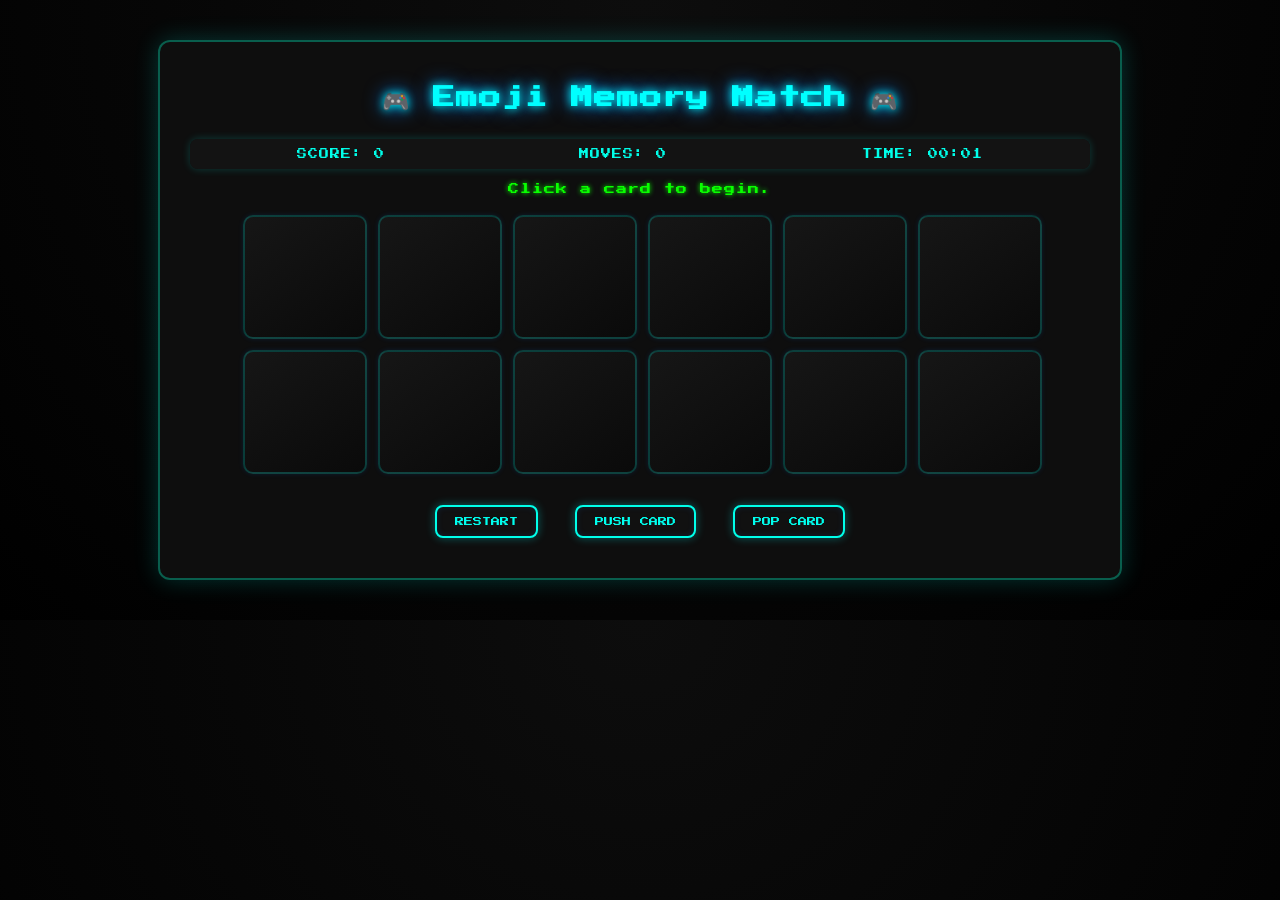
<file: index.html>
<!DOCTYPE html>
<html lang="en">
<head>
  <meta charset="UTF-8" />
  <meta name="viewport" content="width=device-width, initial-scale=1.0" />
  <title>Emoji Memory Match</title>
  <link href="https://fonts.googleapis.com/css2?family=Press+Start+2P&display=swap" rel="stylesheet">
  <link rel="stylesheet" href="styles.css" />
</head>
<body>
  <div class="game-container">
    <h1>🎮 Emoji Memory Match 🎮</h1>

    <div class="game-stats">
      <div>SCORE: <span id="score">0</span></div>
      <div>MOVES: <span id="moves">0</span></div>
      <div>TIME: <span id="time">00:00</span></div>
    </div>

    <p id="game-message">Click a card to begin.</p>

    <div class="memory-grid" id="memory-grid"></div>

    <div class="buttons">
      <button class="pixel-btn" id="restart-btn">RESTART</button>
      <button class="pixel-btn" id="push-card-btn">PUSH CARD</button>
      <button class="pixel-btn" id="pop-card-btn">POP CARD</button>
    </div>
  </div>

  <script src="script.js"></script>
</body>
</html>
</file>
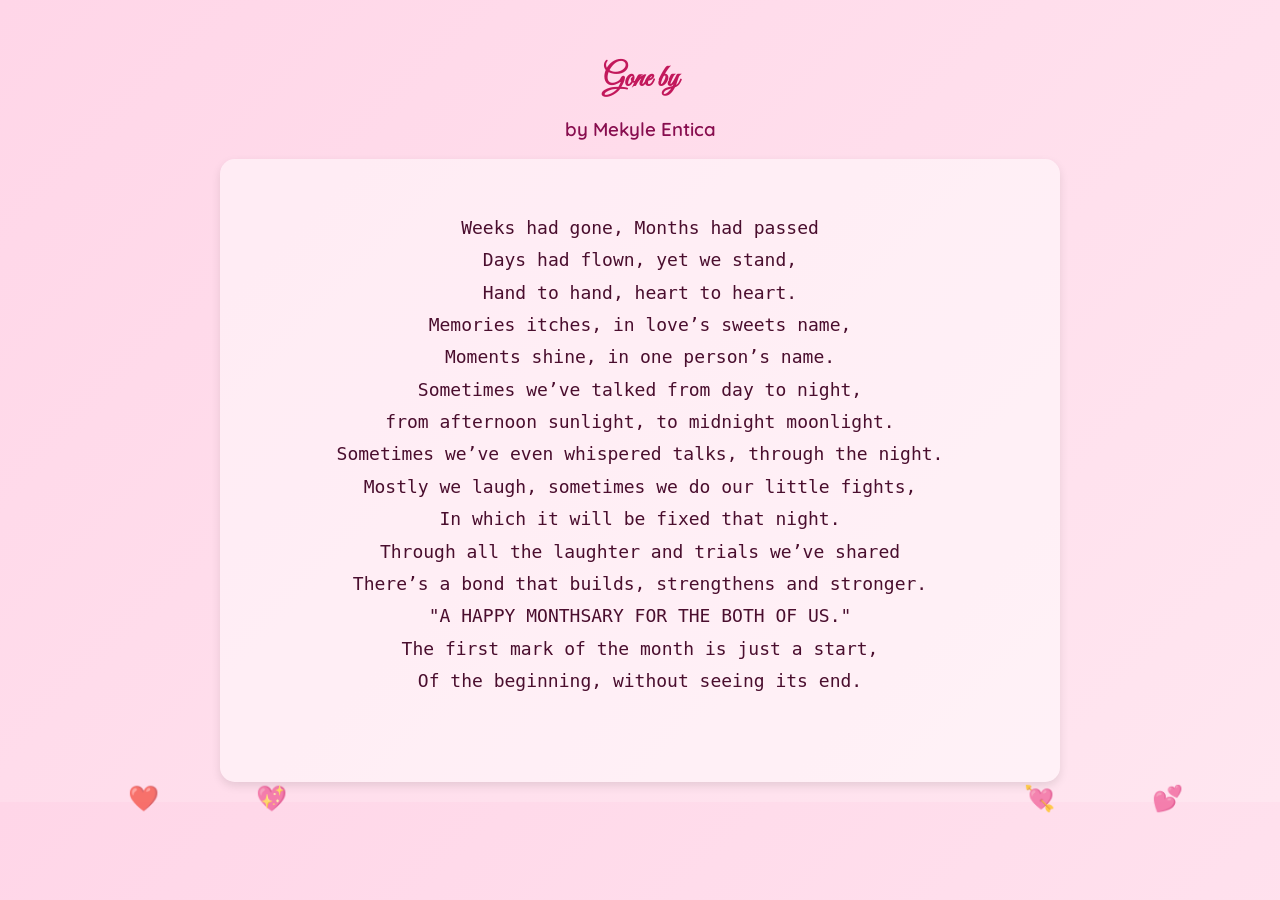
<file: 0092.html>
<!DOCTYPE html>
<html lang="en">
<head>
  <meta charset="UTF-8">
  <meta name="viewport" content="width=device-width, initial-scale=1.0">
  <title>My Poem</title>

  <!-- Romantic Google Font -->
  <link href="https://fonts.googleapis.com/css2?family=Great+Vibes&family=Quicksand:wght@400;600&display=swap" rel="stylesheet">

  <style>
    body {
      font-family: 'Quicksand', sans-serif;
      background: linear-gradient(135deg, #ffd6e8, #ffe6f0);
      padding: 20px;
      margin: 0;
      overflow-x: hidden;
    }

    h4 {
      text-align: center;
      font-family: 'Great Vibes', 'Times New Roman', Times, serif;
      font-size: 30px;
      color: #c2185b;
      margin-bottom: 0;
    }

    h3 {
      text-align: center;
      color: #880e4f;
      font-weight: 600;
    }

    h9 {
      text-align: center;
      display: block;
      font-size: 16px;
      color: #ad1457;
      margin-top: 5px;
      margin-bottom: 10px;
    }

    pre {
      font-size: 18px;
      line-height: 1.8;
      text-align: center;
      white-space: pre-wrap;
      color: #4a0e2e;
      background: rgba(255, 255, 255, 0.5);
      padding: 20px;
      border-radius: 15px;
      box-shadow: 0 4px 10px rgba(0,0,0,0.1);
      max-width: 800px;
      margin: auto;
    }

    /* Floating hearts */
    .heart {
      position: fixed;
      color: #e91e63;
      font-size: 25px;
      animation: floatUp 6s linear infinite;
      opacity: 0.7;
    }

    @keyframes floatUp {
      0% {
        transform: translateY(100vh) scale(0.8);
        opacity: 0.8;
      }
      50% {
        opacity: 1;
      }
      100% {
        transform: translateY(-10vh) scale(1.2);
        opacity: 0;
      }
    }
  </style>
</head>
<body>

   <center><h4>Gone by  </h4></center>

  <h3>by Mekyle Entica</h3>

  <pre>
    
Weeks had gone, Months had passed
Days had flown, yet we stand,
Hand to hand, heart to heart.
Memories itches, in love’s sweets name,
Moments shine, in one person’s name.
Sometimes we’ve talked from day to night,
from afternoon sunlight, to midnight moonlight.
Sometimes we’ve even whispered talks, through the night.
Mostly we laugh, sometimes we do our little fights,
In which it will be fixed that night.
Through all the laughter and trials we’ve shared
There’s a bond that builds, strengthens and stronger.
"A HAPPY MONTHSARY FOR THE BOTH OF US."
The first mark of the month is just a start,
Of the beginning, without seeing its end.

  </pre>

  <!-- Floating hearts -->
  <div class="heart" style="left: 10%; animation-delay: 0s;">❤️</div>
  <div class="heart" style="left: 20%; animation-delay: 2s;">💖</div>
  <div class="heart" style="left: 80%; animation-delay: 4s;">💘</div>
  <div class="heart" style="left: 90%; animation-delay: 1s;">💕</div>

</body>
</html>
</file>
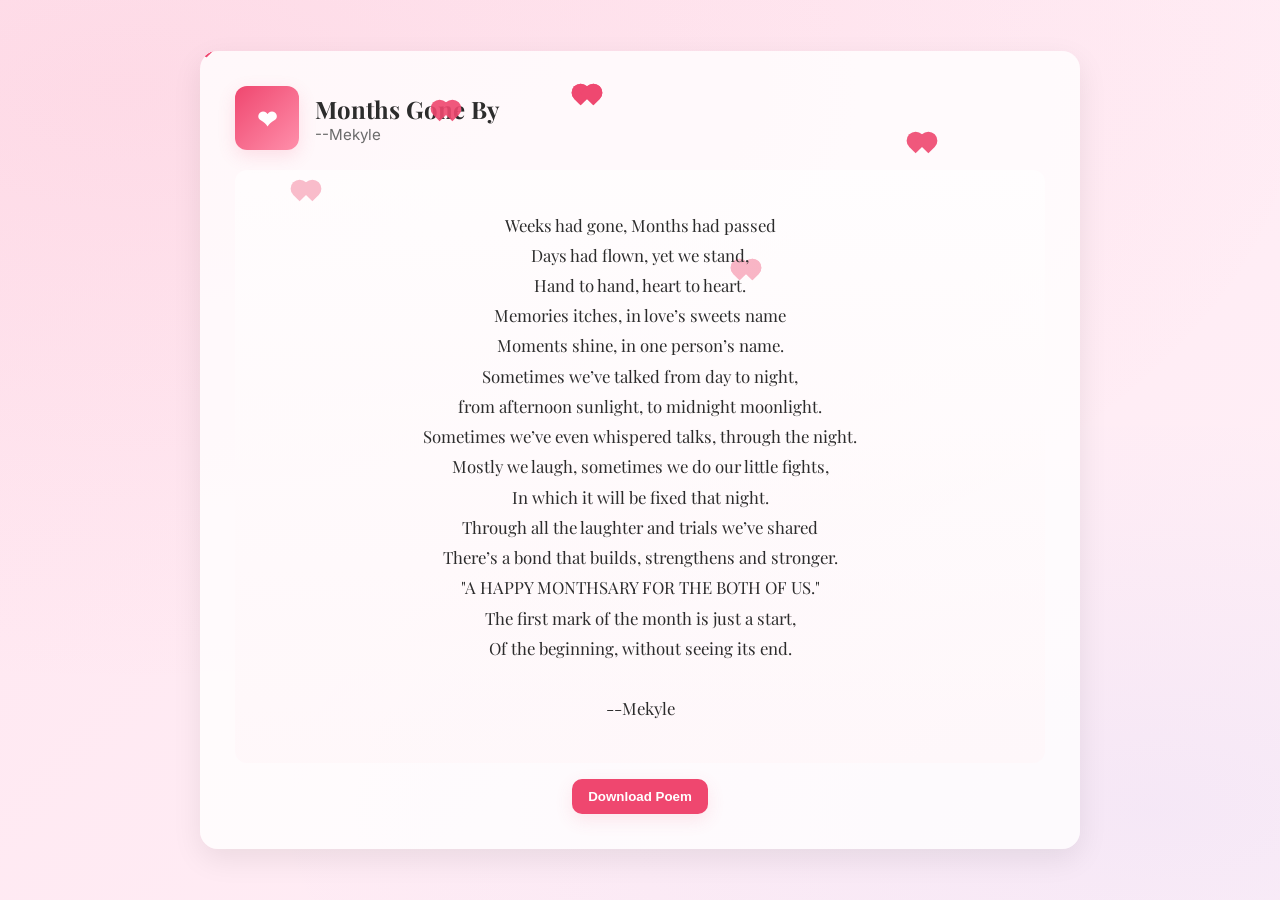
<file: Kyle1.html>
<!doctype html>
<html lang="en">
<head>
<meta charset="utf-8" />
<meta name="viewport" content="width=device-width, initial-scale=1" />
<title>Romantic Poem — A Love Page</title>
<link href="https://fonts.googleapis.com/css2?family=Playfair+Display:ital,wght@0,400;0,700;1,400&family=Inter:wght@300;400;600&display=swap" rel="stylesheet">
<style>
:root{
--bg1:#ffe6f0;
--bg2:#fff0f7;
--card:#ffffffcc;
--accent:#ef476f;
--muted:#6b6b6b;
}
*{box-sizing:border-box}
html,body{height:100%;margin:0;font-family:Inter, system-ui, -apple-system, "Segoe UI", Roboto, "Helvetica Neue", Arial}
body{
background: radial-gradient(1200px 600px at 10% 10%, rgba(239,71,111,0.08), transparent),
radial-gradient(900px 400px at 90% 90%, rgba(63,94,251,0.05), transparent),
linear-gradient(135deg,var(--bg1),var(--bg2));
display:flex;align-items:center;justify-content:center;padding:2rem;
}

.card{
width:100%;max-width:880px;background:var(--card);border-radius:18px;box-shadow:0 10px 30px rgba(15,15,15,0.08);padding:2.2rem;position:relative;overflow:hidden;
}

header{
display:flex;align-items:center;gap:1rem;margin-bottom:1rem;
}
.logo{
width:64px;height:64px;border-radius:12px;background:linear-gradient(135deg,var(--accent),#ff8fab);display:flex;align-items:center;justify-content:center;color:white;font-weight:700;font-family:'Playfair Display', serif;font-size:24px;box-shadow:0 6px 18px rgba(239,71,111,0.15);
}
h1{font-family:'Playfair Display', serif;margin:0;font-size:1.5rem;color:#2c2c2c}
p.lead{margin:0;color:var(--muted);font-size:0.95rem}

.poem{
margin-top:1.2rem;padding:1.6rem;border-radius:12px;background:linear-gradient(180deg,rgba(255,255,255,0.6),rgba(255,245,248,0.6));
font-family:'Playfair Display', serif;color:#2b2b2b;line-height:1.8;font-size:1.05rem;position:relative;
}

.poem .line{display:block;text-align:center;padding:0.1rem 0}
.poem .stanza{margin:0.8rem 0}

footer.controls{display:flex;gap:0.6rem;align-items:center;justify-content:center;margin-top:1rem}
button{
border:0;padding:0.6rem 1rem;border-radius:10px;background:var(--accent);color:white;font-weight:600;cursor:pointer;box-shadow:0 6px 18px rgba(239,71,111,0.12);
}
button.secondary{background:transparent;color:var(--accent);border:1px solid rgba(239,71,111,0.12)}

.hearts{position:absolute;inset:0;pointer-events:none}
.heart{position:absolute;width:18px;height:18px;transform:translate(-50%,-50%);opacity:0.9}
.heart:before,.heart:after{content:'';position:absolute;width:100%;height:100%;background:var(--accent);border-radius:50% 50% 0 0;transform-origin:50% 100%;}
.heart:before{transform:rotate(-45deg);top:-50%}
.heart:after{transform:rotate(45deg);top:-50%}

@keyframes floatY{0%{transform:translateY(10px) scale(1)}50%{transform:translateY(-8px) scale(1.08)}100%{transform:translateY(10px) scale(1)}}
.heart.h1{left:12%;top:18%;animation:floatY 6s ease-in-out infinite}
.heart.h2{left:28%;top:8%;animation:floatY 5.2s ease-in-out infinite}
.heart.h3{left:82%;top:12%;animation:floatY 6.6s ease-in-out infinite}
.heart.h4{left:62%;top:28%;animation:floatY 4.8s ease-in-out infinite}
.heart.h5{left:44%;top:6%;animation:floatY 7.2s ease-in-out infinite}
</style>
</head>
<body>
<div class="card" role="main">
<div class="hearts" aria-hidden="true">
<span class="heart h4"></span>
<span class="heart h5"></span>
</div>

<header>
<div class="logo">❤</div>
<div>
<h1>Months Gone By</h1>
<p class="lead">--Mekyle</p>
</div>

<div class="hearts" aria-hidden="true">
  <span class="heart h1"></span>
  <span class="heart h2"></span>
  <span class="heart h3"></span>
  <span class="heart h4"></span>
  <span class="heart h5"></span>

  <!-- Extra left & right hearts -->
  <span class="heart hLeft1"></span>
  <span class="heart hLeft2"></span>
  <span class="heart hRight1"></span>
  <span class="heart hRight2"></span>
</div>
</header>

<article class="poem" tabindex="0">
<div class="stanza">
<span class="line">
Weeks had gone, Months had passed <br>
Days had flown, yet we stand, <br>
Hand to hand, heart to heart. <br>
Memories itches, in love’s sweets name <br>
Moments shine, in one person’s name. <br>
Sometimes we’ve talked from day to night, <br>
from afternoon sunlight, to midnight moonlight. <br>
Sometimes we’ve even whispered talks, through the night. <br>
Mostly we laugh, sometimes we do our little fights, <br>
In which it will be fixed that night. <br>
Through all the laughter and trials we’ve shared <br>
There’s a bond that builds, strengthens and stronger. <br>
"A HAPPY MONTHSARY FOR THE BOTH OF US." <br>
The first mark of the month is just a start, <br>
Of the beginning, without seeing its end. <br>
<br>
--Mekyle
</span>
</div>
</article>

<footer class="controls" aria-label="Actions">
<button id="downloadBtn" title="Download HTML file">Download Poem</button>
</footer>
</div>

<script>
function download(filename, text) {
const blob = new Blob([text], {type: 'text/html'});
const link = document.createElement('a');
link.href = URL.createObjectURL(blob);
link.download = filename;
document.body.appendChild(link);
link.click();
link.remove();
}

document.getElementById('downloadBtn').addEventListener('click', ()=>{
const doc = '<!doctype html>\n' + document.documentElement.outerHTML;
download('romantic-poem-1stanza.html', doc);
});
</script>
</body>
</html>
</file>
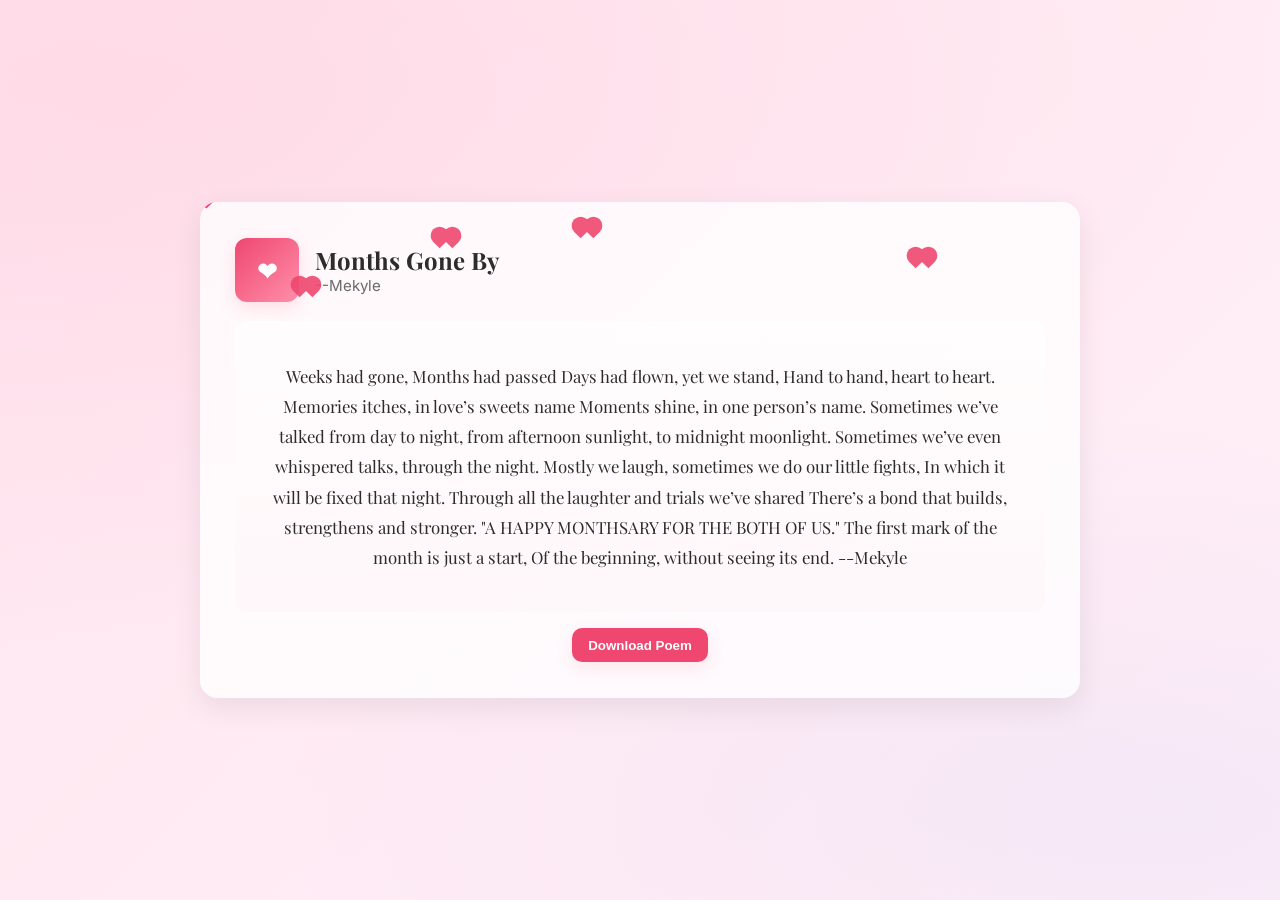
<file: l2.html>
<!doctype html>
<html lang="en">
  <title>POEMSILOG</title>
<head>
<meta charset="utf-8" />
<!-- FIXED viewport so phone = computer view -->
<meta name="viewport" content="width=880, initial-scale=1.0, maximum-scale=1.0, user-scalable=no" />
<title>Romantic Poem — A Love Page</title>
<link href="https://fonts.googleapis.com/css2?family=Playfair+Display:ital,wght@0,400;0,700;1,400&family=Inter:wght@300;400;600&display=swap" rel="stylesheet">
<style>
:root{
--bg1:#ffe6f0;
--bg2:#fff0f7;
--card:#ffffffcc;
--accent:#ef476f;
--muted:#6b6b6b;
}
*{box-sizing:border-box}
html,body{height:100%;margin:0;font-family:Inter, system-ui, -apple-system, "Segoe UI", Roboto, "Helvetica Neue", Arial}
body{
background: radial-gradient(1200px 600px at 10% 10%, rgba(239,71,111,0.08), transparent),
radial-gradient(900px 400px at 90% 90%, rgba(63,94,251,0.05), transparent),
linear-gradient(135deg,var(--bg1),var(--bg2));
display:flex;align-items:center;justify-content:center;padding:2rem;
}

.card{
width:100%;max-width:880px;background:var(--card);border-radius:18px;box-shadow:0 10px 30px rgba(15,15,15,0.08);padding:2.2rem;position:relative;overflow:hidden;
}

header{
display:flex;align-items:center;gap:1rem;margin-bottom:1rem;
}
.logo{
width:64px;height:64px;border-radius:12px;background:linear-gradient(135deg,var(--accent),#ff8fab);display:flex;align-items:center;justify-content:center;color:white;font-weight:700;font-family:'Playfair Display', serif;font-size:24px;box-shadow:0 6px 18px rgba(239,71,111,0.15);
}
h1{font-family:'Playfair Display', serif;margin:0;font-size:1.5rem;color:#2c2c2c}
p.lead{margin:0;color:var(--muted);font-size:0.95rem}

.poem{
margin-top:1.2rem;padding:1.6rem;border-radius:12px;background:linear-gradient(180deg,rgba(255,255,255,0.6),rgba(255,245,248,0.6));
font-family:'Playfair Display', serif;color:#2b2b2b;line-height:1.8;font-size:1.05rem;position:relative;
}

.poem .line{display:block;text-align:center;padding:0.1rem 0}
.poem .stanza{margin:0.8rem 0}

footer.controls{display:flex;gap:0.6rem;align-items:center;justify-content:center;margin-top:1rem}
button{
border:0;padding:0.6rem 1rem;border-radius:10px;background:var(--accent);color:white;font-weight:600;cursor:pointer;box-shadow:0 6px 18px rgba(239,71,111,0.12);
}
button.secondary{background:transparent;color:var(--accent);border:1px solid rgba(239,71,111,0.12)}

.hearts{position:absolute;inset:0;pointer-events:none}
.heart{position:absolute;width:18px;height:18px;transform:translate(-50%,-50%);opacity:0.9}
.heart:before,.heart:after{content:'';position:absolute;width:100%;height:100%;background:var(--accent);border-radius:50% 50% 0 0;transform-origin:50% 100%;}
.heart:before{transform:rotate(-45deg);top:-50%}
.heart:after{transform:rotate(45deg);top:-50%}

@keyframes floatY{0%{transform:translateY(10px) scale(1)}50%{transform:translateY(-8px) scale(1.08)}100%{transform:translateY(10px) scale(1)}}
.heart.h1{left:12%;top:18%;animation:floatY 6s ease-in-out infinite}
.heart.h2{left:28%;top:8%;animation:floatY 5.2s ease-in-out infinite}
.heart.h3{left:82%;top:12%;animation:floatY 6.6s ease-in-out infinite}
.heart.h4{left:62%;top:28%;animation:floatY 4.8s ease-in-out infinite}
.heart.h5{left:44%;top:6%;animation:floatY 7.2s ease-in-out infinite}
</style>
</head>
<body>
<div class="card" role="main">
<div class="hearts" aria-hidden="true"></div>

<header>
<div class="logo">❤</div>
<div>
<h1>Months Gone By</h1>
<p class="lead">--Mekyle</p>
</div>

<div class="hearts" aria-hidden="true">
  <span class="heart h1"></span>
  <span class="heart h2"></span>
  <span class="heart h3"></span>
  <span class="heart h5"></span>
  <!-- Extra left & right hearts -->
  <span class="heart hLeft1"></span>
  <span class="heart hLeft2"></span>
  <span class="heart hRight1"></span>
  <span class="heart hRight2"></span>
</div>
</header>

<article class="poem" tabindex="0">
<div class="stanza">
<span class="line">
Weeks had gone, Months had passed 
Days had flown, yet we stand, 
Hand to hand, heart to heart. 
Memories itches, in love’s sweets name 
Moments shine, in one person’s name. 
Sometimes we’ve talked from day to night, 
from afternoon sunlight, to midnight moonlight. 
Sometimes we’ve even whispered talks, through the night. 
Mostly we laugh, sometimes we do our little fights, 
In which it will be fixed that night. 
Through all the laughter and trials we’ve shared 
There’s a bond that builds, strengthens and stronger. 
"A HAPPY MONTHSARY FOR THE BOTH OF US." 
The first mark of the month is just a start, 
Of the beginning, without seeing its end. 
--Mekyle
</span>
</div>
</article>

<footer class="controls" aria-label="Actions">
<button id="downloadBtn" title="Download HTML file">Download Poem</button>
</footer>
</div>

<script>
function download(filename, text) {
  const blob = new Blob([text], {type: 'text/html'});
  const link = document.createElement('a');
  link.href = URL.createObjectURL(blob);
  link.download = filename;
  document.body.appendChild(link);
  link.click();
  link.remove();
}

document.getElementById('downloadBtn').addEventListener('click', ()=>{
  const doc = '<!doctype html>\n' + document.documentElement.outerHTML;
  download('romantic-poem-1stanza.html', doc);
});
</script>
</body>
</html>
</file>
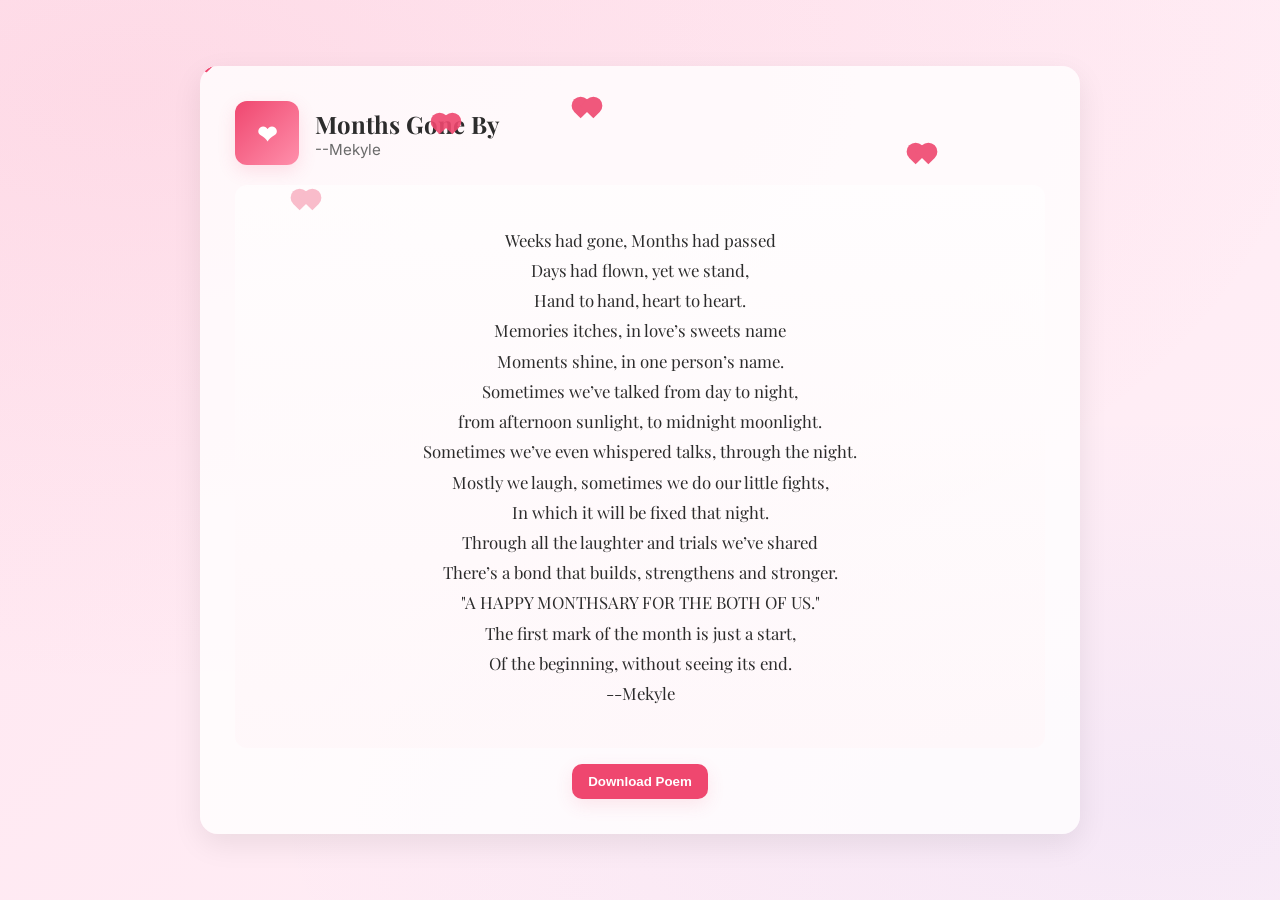
<file: l232.html>
<!doctype html>
<html lang="en">
  <title>POEMSILOG</title>
<head>
<meta charset="utf-8" />
<!-- FIXED viewport so phone = computer view -->
<meta name="viewport" content="width=880, initial-scale=1.0, maximum-scale=1.0, user-scalable=no" />
<title>Romantic Poem — A Love Page</title>
<link href="https://fonts.googleapis.com/css2?family=Playfair+Display:ital,wght@0,400;0,700;1,400&family=Inter:wght@300;400;600&display=swap" rel="stylesheet">
<style>
:root{
--bg1:#ffe6f0;
--bg2:#fff0f7;
--card:#ffffffcc;
--accent:#ef476f;
--muted:#6b6b6b;
}
*{box-sizing:border-box}
html,body{height:100%;margin:0;font-family:Inter, system-ui, -apple-system, "Segoe UI", Roboto, "Helvetica Neue", Arial}
body{
background: radial-gradient(1200px 600px at 10% 10%, rgba(239,71,111,0.08), transparent),
radial-gradient(900px 400px at 90% 90%, rgba(63,94,251,0.05), transparent),
linear-gradient(135deg,var(--bg1),var(--bg2));
display:flex;align-items:center;justify-content:center;padding:2rem;
}

.card{
width:100%;max-width:880px;background:var(--card);border-radius:18px;box-shadow:0 10px 30px rgba(15,15,15,0.08);padding:2.2rem;position:relative;overflow:hidden;
}

header{
display:flex;align-items:center;gap:1rem;margin-bottom:1rem;
}
.logo{
width:64px;height:64px;border-radius:12px;background:linear-gradient(135deg,var(--accent),#ff8fab);display:flex;align-items:center;justify-content:center;color:white;font-weight:700;font-family:'Playfair Display', serif;font-size:24px;box-shadow:0 6px 18px rgba(239,71,111,0.15);
}
h1{font-family:'Playfair Display', serif;margin:0;font-size:1.5rem;color:#2c2c2c}
p.lead{margin:0;color:var(--muted);font-size:0.95rem}

.poem{
margin-top:1.2rem;padding:1.6rem;border-radius:12px;background:linear-gradient(180deg,rgba(255,255,255,0.6),rgba(255,245,248,0.6));
font-family:'Playfair Display', serif;color:#2b2b2b;line-height:1.8;font-size:1.05rem;position:relative;
}

.poem .line{display:block;text-align:center;padding:0.1rem 0}
.poem .stanza{margin:0.8rem 0}

footer.controls{display:flex;gap:0.6rem;align-items:center;justify-content:center;margin-top:1rem}
button{
border:0;padding:0.6rem 1rem;border-radius:10px;background:var(--accent);color:white;font-weight:600;cursor:pointer;box-shadow:0 6px 18px rgba(239,71,111,0.12);
}
button.secondary{background:transparent;color:var(--accent);border:1px solid rgba(239,71,111,0.12)}

.hearts{position:absolute;inset:0;pointer-events:none}
.heart{position:absolute;width:18px;height:18px;transform:translate(-50%,-50%);opacity:0.9}
.heart:before,.heart:after{content:'';position:absolute;width:100%;height:100%;background:var(--accent);border-radius:50% 50% 0 0;transform-origin:50% 100%;}
.heart:before{transform:rotate(-45deg);top:-50%}
.heart:after{transform:rotate(45deg);top:-50%}

@keyframes floatY{0%{transform:translateY(10px) scale(1)}50%{transform:translateY(-8px) scale(1.08)}100%{transform:translateY(10px) scale(1)}}
.heart.h1{left:12%;top:18%;animation:floatY 6s ease-in-out infinite}
.heart.h2{left:28%;top:8%;animation:floatY 5.2s ease-in-out infinite}
.heart.h3{left:82%;top:12%;animation:floatY 6.6s ease-in-out infinite}
.heart.h4{left:62%;top:28%;animation:floatY 4.8s ease-in-out infinite}
.heart.h5{left:44%;top:6%;animation:floatY 7.2s ease-in-out infinite}
</style>
</head>
<body>
<div class="card" role="main">
<div class="hearts" aria-hidden="true"></div>

<header>
<div class="logo">❤</div>
<div>
<h1>Months Gone By</h1>
<p class="lead">--Mekyle</p>
</div>

<div class="hearts" aria-hidden="true">
  <span class="heart h1"></span>
  <span class="heart h2"></span>
  <span class="heart h3"></span>
  <span class="heart h5"></span>
  <!-- Extra left & right hearts -->
  <span class="heart hLeft1"></span>
  <span class="heart hLeft2"></span>
  <span class="heart hRight1"></span>
  <span class="heart hRight2"></span>
</div>
</header>

<article class="poem" tabindex="0">
<div class="stanza">
<span class="line">
Weeks had gone, Months had passed <br>
Days had flown, yet we stand,  <br>
Hand to hand, heart to heart.  <br>
Memories itches, in love’s sweets name <br> 
Moments shine, in one person’s name.  <br>
Sometimes we’ve talked from day to night,  <br>
from afternoon sunlight, to midnight moonlight. <br> 
Sometimes we’ve even whispered talks, through the night. <br> 
Mostly we laugh, sometimes we do our little fights,  <br>
In which it will be fixed that night.  <br>
Through all the laughter and trials we’ve shared <br> 
There’s a bond that builds, strengthens and stronger.  <br>
"A HAPPY MONTHSARY FOR THE BOTH OF US."  <br>
The first mark of the month is just a start,  <br>
Of the beginning, without seeing its end.  <br>
--Mekyle
</span>
</div>
</article>

<footer class="controls" aria-label="Actions">
<button id="downloadBtn" title="Download HTML file">Download Poem</button>
</footer>
</div>

<script>
function download(filename, text) {
  const blob = new Blob([text], {type: 'text/html'});
  const link = document.createElement('a');
  link.href = URL.createObjectURL(blob);
  link.download = filename;
  document.body.appendChild(link);
  link.click();
  link.remove();
}

document.getElementById('downloadBtn').addEventListener('click', ()=>{
  const doc = '<!doctype html>\n' + document.documentElement.outerHTML;
  download('romantic-poem-1stanza.html', doc);
});
</script>
</body>
</html>
</file>
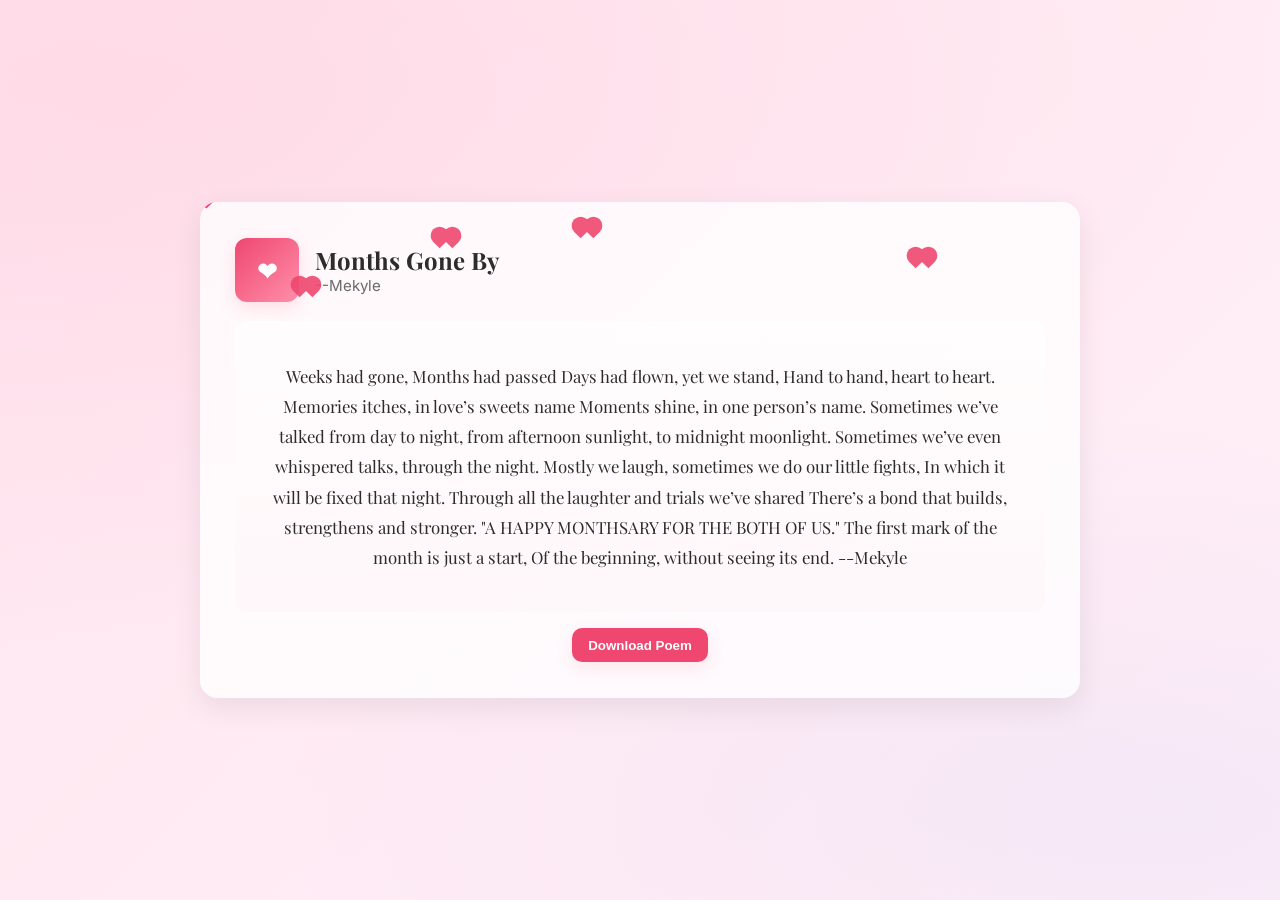
<file: la1.html>
<!doctype html>
<html lang="en">
  <title>POEMSILOG</title>
<head>
<meta charset="utf-8" />
<meta name="viewport" content="width=device-width, initial-scale=1" />
<title>Romantic Poem — A Love Page</title>
<link href="https://fonts.googleapis.com/css2?family=Playfair+Display:ital,wght@0,400;0,700;1,400&family=Inter:wght@300;400;600&display=swap" rel="stylesheet">
<style>
:root{
--bg1:#ffe6f0;
--bg2:#fff0f7;
--card:#ffffffcc;
--accent:#ef476f;
--muted:#6b6b6b;
}
*{box-sizing:border-box}
html,body{height:100%;margin:0;font-family:Inter, system-ui, -apple-system, "Segoe UI", Roboto, "Helvetica Neue", Arial}
body{
background: radial-gradient(1200px 600px at 10% 10%, rgba(239,71,111,0.08), transparent),
radial-gradient(900px 400px at 90% 90%, rgba(63,94,251,0.05), transparent),
linear-gradient(135deg,var(--bg1),var(--bg2));
display:flex;align-items:center;justify-content:center;padding:2rem;
}

.card{
width:100%;max-width:880px;background:var(--card);border-radius:18px;box-shadow:0 10px 30px rgba(15,15,15,0.08);padding:2.2rem;position:relative;overflow:hidden;
}

header{
display:flex;align-items:center;gap:1rem;margin-bottom:1rem;
}
.logo{
width:64px;height:64px;border-radius:12px;background:linear-gradient(135deg,var(--accent),#ff8fab);display:flex;align-items:center;justify-content:center;color:white;font-weight:700;font-family:'Playfair Display', serif;font-size:24px;box-shadow:0 6px 18px rgba(239,71,111,0.15);
}
h1{font-family:'Playfair Display', serif;margin:0;font-size:1.5rem;color:#2c2c2c}
p.lead{margin:0;color:var(--muted);font-size:0.95rem}

.poem{
margin-top:1.2rem;padding:1.6rem;border-radius:12px;background:linear-gradient(180deg,rgba(255,255,255,0.6),rgba(255,245,248,0.6));
font-family:'Playfair Display', serif;color:#2b2b2b;line-height:1.8;font-size:1.05rem;position:relative;
}

.poem .line{display:block;text-align:center;padding:0.1rem 0}
.poem .stanza{margin:0.8rem 0}

footer.controls{display:flex;gap:0.6rem;align-items:center;justify-content:center;margin-top:1rem}
button{
border:0;padding:0.6rem 1rem;border-radius:10px;background:var(--accent);color:white;font-weight:600;cursor:pointer;box-shadow:0 6px 18px rgba(239,71,111,0.12);
}
button.secondary{background:transparent;color:var(--accent);border:1px solid rgba(239,71,111,0.12)}

.hearts{position:absolute;inset:0;pointer-events:none}
.heart{position:absolute;width:18px;height:18px;transform:translate(-50%,-50%);opacity:0.9}
.heart:before,.heart:after{content:'';position:absolute;width:100%;height:100%;background:var(--accent);border-radius:50% 50% 0 0;transform-origin:50% 100%;}
.heart:before{transform:rotate(-45deg);top:-50%}
.heart:after{transform:rotate(45deg);top:-50%}

@keyframes floatY{0%{transform:translateY(10px) scale(1)}50%{transform:translateY(-8px) scale(1.08)}100%{transform:translateY(10px) scale(1)}}
.heart.h1{left:12%;top:18%;animation:floatY 6s ease-in-out infinite}
.heart.h2{left:28%;top:8%;animation:floatY 5.2s ease-in-out infinite}
.heart.h3{left:82%;top:12%;animation:floatY 6.6s ease-in-out infinite}
.heart.h4{left:62%;top:28%;animation:floatY 4.8s ease-in-out infinite}
.heart.h5{left:44%;top:6%;animation:floatY 7.2s ease-in-out infinite}
</style>
</head>
<body>
<div class="card" role="main">
<div class="hearts" aria-hidden="true">


</div>

<header>
<div class="logo">❤</div>
<div>
<h1>Months Gone By</h1>
<p class="lead">--Mekyle</p>
</div>

<div class="hearts" aria-hidden="true">
  <span class="heart h1"></span>
  <span class="heart h2"></span>
  <span class="heart h3"></span>

  <span class="heart h5"></span>

  <!-- Extra left & right hearts -->
  <span class="heart hLeft1"></span>
  <span class="heart hLeft2"></span>
  <span class="heart hRight1"></span>
  <span class="heart hRight2"></span>
</div>
</header>

<article class="poem" tabindex="0">
<div class="stanza">
<span class="line">
Weeks had gone, Months had passed
Days had flown, yet we stand,
Hand to hand, heart to heart.
Memories itches, in love’s sweets name
Moments shine, in one person’s name.
Sometimes we’ve talked from day to night,
from afternoon sunlight, to midnight moonlight.
Sometimes we’ve even whispered talks, through the night.
Mostly we laugh, sometimes we do our little fights,
In which it will be fixed that night. 
Through all the laughter and trials we’ve shared
There’s a bond that builds, strengthens and stronger.
"A HAPPY MONTHSARY FOR THE BOTH OF US."
The first mark of the month is just a start,
Of the beginning, without seeing its end.
--Mekyle
</span>
</div>
</article>

<footer class="controls" aria-label="Actions">
<button id="downloadBtn" title="Download HTML file">Download Poem</button>
</footer>
</div>

<script>
function download(filename, text) {
const blob = new Blob([text], {type: 'text/html'});
const link = document.createElement('a');
link.href = URL.createObjectURL(blob);
link.download = filename;
document.body.appendChild(link);
link.click();
link.remove();
}

document.getElementById('downloadBtn').addEventListener('click', ()=>{
const doc = '<!doctype html>\n' + document.documentElement.outerHTML;
download('romantic-poem-1stanza.html', doc);
});
</script>
</body>
</html>
</file>
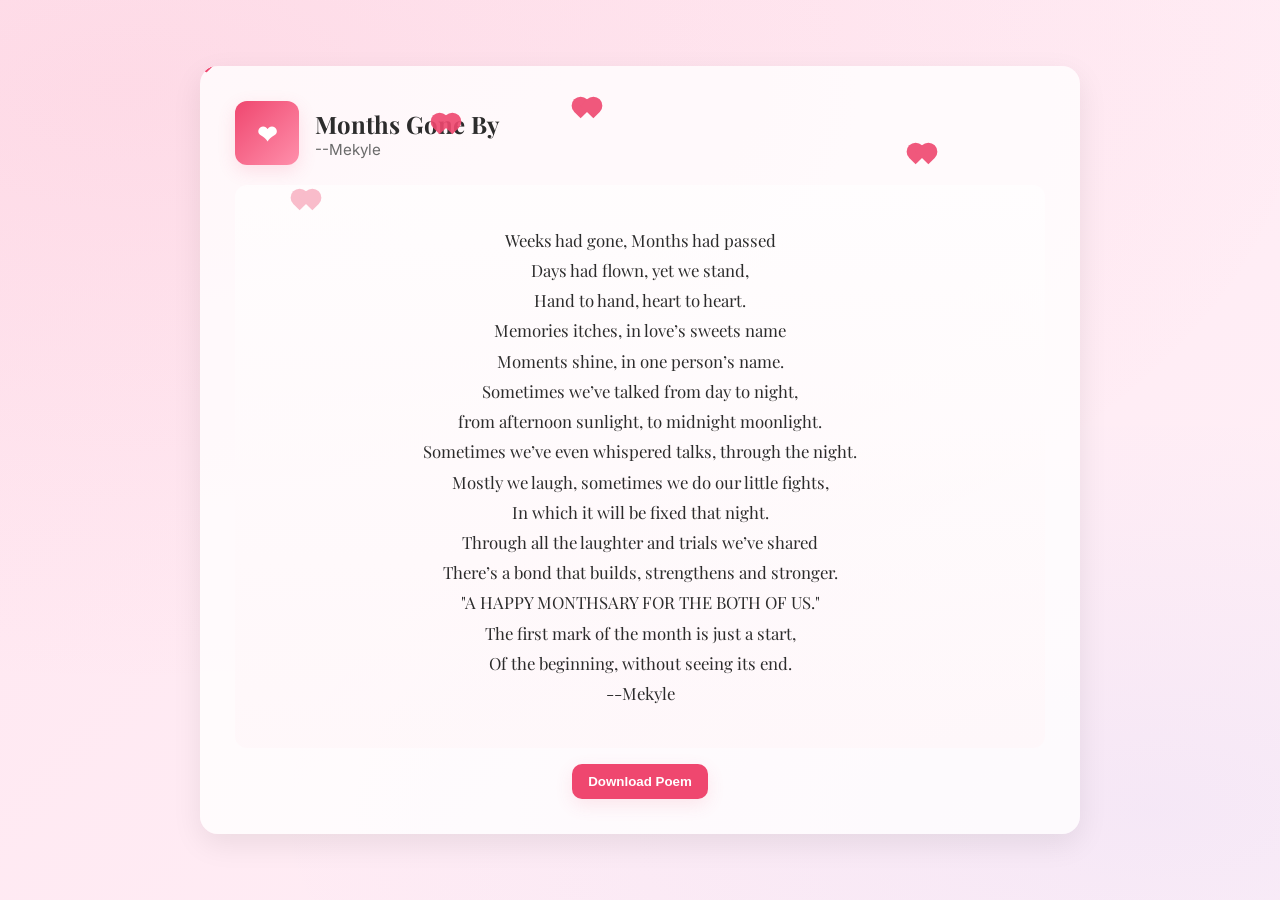
<file: mek019.html>
<!doctype html>
<html lang="en">
  <title>POEMSILOG</title>
<head>
<meta charset="utf-8" />
<meta name="viewport" content="width=device-width, initial-scale=1" />
<title>Romantic Poem — A Love Page</title>
<link href="https://fonts.googleapis.com/css2?family=Playfair+Display:ital,wght@0,400;0,700;1,400&family=Inter:wght@300;400;600&display=swap" rel="stylesheet">
<style>
:root{
--bg1:#ffe6f0;
--bg2:#fff0f7;
--card:#ffffffcc;
--accent:#ef476f;
--muted:#6b6b6b;
}
*{box-sizing:border-box}
html,body{height:100%;margin:0;font-family:Inter, system-ui, -apple-system, "Segoe UI", Roboto, "Helvetica Neue", Arial}
body{
background: radial-gradient(1200px 600px at 10% 10%, rgba(239,71,111,0.08), transparent),
radial-gradient(900px 400px at 90% 90%, rgba(63,94,251,0.05), transparent),
linear-gradient(135deg,var(--bg1),var(--bg2));
display:flex;align-items:center;justify-content:center;padding:2rem;
}

.card{
width:100%;max-width:880px;background:var(--card);border-radius:18px;box-shadow:0 10px 30px rgba(15,15,15,0.08);padding:2.2rem;position:relative;overflow:hidden;
}

header{
display:flex;align-items:center;gap:1rem;margin-bottom:1rem;
}
.logo{
width:64px;height:64px;border-radius:12px;background:linear-gradient(135deg,var(--accent),#ff8fab);display:flex;align-items:center;justify-content:center;color:white;font-weight:700;font-family:'Playfair Display', serif;font-size:24px;box-shadow:0 6px 18px rgba(239,71,111,0.15);
}
h1{font-family:'Playfair Display', serif;margin:0;font-size:1.5rem;color:#2c2c2c}
p.lead{margin:0;color:var(--muted);font-size:0.95rem}

.poem{
margin-top:1.2rem;padding:1.6rem;border-radius:12px;background:linear-gradient(180deg,rgba(255,255,255,0.6),rgba(255,245,248,0.6));
font-family:'Playfair Display', serif;color:#2b2b2b;line-height:1.8;font-size:1.05rem;position:relative;
}

.poem .line{display:block;text-align:center;padding:0.1rem 0}
.poem .stanza{margin:0.8rem 0}

footer.controls{display:flex;gap:0.6rem;align-items:center;justify-content:center;margin-top:1rem}
button{
border:0;padding:0.6rem 1rem;border-radius:10px;background:var(--accent);color:white;font-weight:600;cursor:pointer;box-shadow:0 6px 18px rgba(239,71,111,0.12);
}
button.secondary{background:transparent;color:var(--accent);border:1px solid rgba(239,71,111,0.12)}

.hearts{position:absolute;inset:0;pointer-events:none}
.heart{position:absolute;width:18px;height:18px;transform:translate(-50%,-50%);opacity:0.9}
.heart:before,.heart:after{content:'';position:absolute;width:100%;height:100%;background:var(--accent);border-radius:50% 50% 0 0;transform-origin:50% 100%;}
.heart:before{transform:rotate(-45deg);top:-50%}
.heart:after{transform:rotate(45deg);top:-50%}

@keyframes floatY{0%{transform:translateY(10px) scale(1)}50%{transform:translateY(-8px) scale(1.08)}100%{transform:translateY(10px) scale(1)}}
.heart.h1{left:12%;top:18%;animation:floatY 6s ease-in-out infinite}
.heart.h2{left:28%;top:8%;animation:floatY 5.2s ease-in-out infinite}
.heart.h3{left:82%;top:12%;animation:floatY 6.6s ease-in-out infinite}
.heart.h4{left:62%;top:28%;animation:floatY 4.8s ease-in-out infinite}
.heart.h5{left:44%;top:6%;animation:floatY 7.2s ease-in-out infinite}
</style>
</head>
<body>
<div class="card" role="main">
<div class="hearts" aria-hidden="true">


</div>

<header>
<div class="logo">❤</div>
<div>
<h1>Months Gone By</h1>
<p class="lead">--Mekyle</p>
</div>

<div class="hearts" aria-hidden="true">
  <span class="heart h1"></span>
  <span class="heart h2"></span>
  <span class="heart h3"></span>

  <span class="heart h5"></span>

  <!-- Extra left & right hearts -->
  <span class="heart hLeft1"></span>
  <span class="heart hLeft2"></span>
  <span class="heart hRight1"></span>
  <span class="heart hRight2"></span>
</div>
</header>

<article class="poem" tabindex="0">
<div class="stanza">
<span class="line">
Weeks had gone, Months had passed<br>
Days had flown, yet we stand,<br>
Hand to hand, heart to heart.<br>
Memories itches, in love’s sweets name<br>
Moments shine, in one person’s name.<br>
Sometimes we’ve talked from day to night,<br>
from afternoon sunlight, to midnight moonlight.<br>
Sometimes we’ve even whispered talks, through the night.<br>
Mostly we laugh, sometimes we do our little fights,<br>
In which it will be fixed that night. <br>
Through all the laughter and trials we’ve shared<br>
There’s a bond that builds, strengthens and stronger.<br>
"A HAPPY MONTHSARY FOR THE BOTH OF US."<br>
The first mark of the month is just a start,<br>
Of the beginning, without seeing its end.<br>
--Mekyle
</span>
</div>
</article>

<footer class="controls" aria-label="Actions">
<button id="downloadBtn" title="Download HTML file">Download Poem</button>
</footer>
</div>

<script>
function download(filename, text) {
const blob = new Blob([text], {type: 'text/html'});
const link = document.createElement('a');
link.href = URL.createObjectURL(blob);
link.download = filename;
document.body.appendChild(link);
link.click();
link.remove();
}

document.getElementById('downloadBtn').addEventListener('click', ()=>{
const doc = '<!doctype html>\n' + document.documentElement.outerHTML;
download('romantic-poem-1stanza.html', doc);
});
</script>
</body>
</html>
</file>
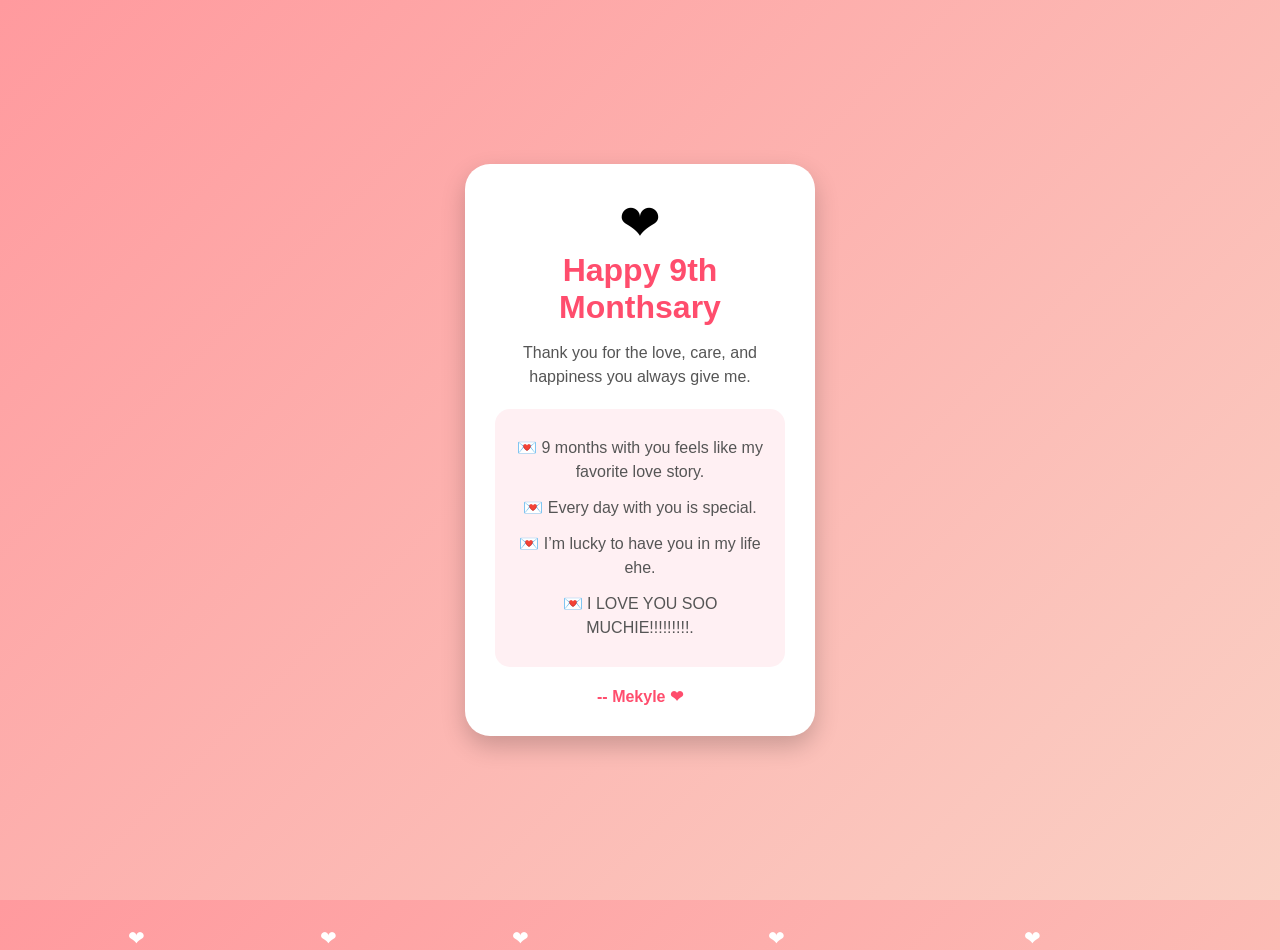
<file: mekyl12.html>
<!DOCTYPE html>
<html lang="en">
<head>
<meta charset="UTF-8" />
<meta name="viewport" content="width=device-width, initial-scale=1.0"/>
<title>9th Monthsary</title>

<style>
    *{
        margin:0;
        padding:0;
        box-sizing:border-box;
        font-family: Arial, sans-serif;
    }

    body{
        height:100vh;
        display:flex;
        justify-content:center;
        align-items:center;
        background: linear-gradient(135deg, #ff9a9e, #fad0c4);
        overflow:hidden;
    }

    .container{
        width:350px;
        background:white;
        padding:30px;
        border-radius:25px;
        text-align:center;
        box-shadow:0 10px 25px rgba(0,0,0,0.2);
        animation: float 3s ease-in-out infinite;
    }

    h1{
        color:#ff4d6d;
        margin-bottom:15px;
        font-size:32px;
    }

    .heart{
        font-size:50px;
        animation: beat 1s infinite;
    }

    p{
        color:#555;
        margin:12px 0;
        font-size:16px;
        line-height:1.5;
    }

    .message{
        margin-top:20px;
        background:#fff0f3;
        padding:15px;
        border-radius:15px;
    }

    .footer{
        margin-top:20px;
        color:#ff4d6d;
        font-weight:bold;
    }

    @keyframes beat{
        0%{transform:scale(1);}
        50%{transform:scale(1.2);}
        100%{transform:scale(1);}
    }

    @keyframes float{
        0%{transform:translateY(0);}
        50%{transform:translateY(-10px);}
        100%{transform:translateY(0);}
    }

    .bg-hearts span{
        position:absolute;
        color:white;
        font-size:20px;
        animation: rise 10s linear infinite;
        bottom:-50px;
    }

    .bg-hearts span:nth-child(1){left:10%; animation-duration:8s;}
    .bg-hearts span:nth-child(2){left:25%; animation-duration:12s;}
    .bg-hearts span:nth-child(3){left:40%; animation-duration:10s;}
    .bg-hearts span:nth-child(4){left:60%; animation-duration:9s;}
    .bg-hearts span:nth-child(5){left:80%; animation-duration:11s;}

    @keyframes rise{
        0%{
            transform:translateY(0) rotate(0deg);
            opacity:1;
        }
        100%{
            transform:translateY(-120vh) rotate(360deg);
            opacity:0;
        }
    }
</style>
</head>

<body>

<div class="bg-hearts">
    <span>❤</span>
    <span>❤</span>
    <span>❤</span>
    <span>❤</span>
    <span>❤</span>
</div>

<div class="container">
    <div class="heart">❤</div>

    <h1>Happy 9th Monthsary</h1>

    <p>
        Thank you for the love, care, and happiness you always give me.
    </p>

    <div class="message">
        <p>💌 9 months with you feels like my favorite love story.</p>
        <p>💌 Every day with you is special.</p>
        <p>💌 I’m lucky to have you in my life ehe.</p>
        <p>💌 I LOVE YOU SOO MUCHIE!!!!!!!!!.</p>
    </div>

    <div class="footer">
        -- Mekyle ❤
    </div>
</div>

</body>
</html>
</file>
<file: styles.css>
/* 🎮 DARK PIXEL GAMER THEME */

body {
  font-family: 'Press Start 2P', cursive;
  background: radial-gradient(circle at top, #0d0d0d 0%, #000000 100%);
  color: #00ffea;
  text-align: center;
  margin: 0;
  padding: 20px;
  letter-spacing: 1px;
}

.game-container {
  max-width: 900px;
  margin: 20px auto;
  background: rgba(15, 15, 15, 0.95);
  padding: 30px;
  border-radius: 12px;
  box-shadow: 0 0 25px #00ffee33;
  border: 2px solid #00ffcc55;
}

h1 {
  color: #00ffff;
  text-shadow: 0 0 10px #00ffff, 0 0 20px #0077ff;
  font-size: 22px;
  margin-bottom: 25px;
}

.game-stats {
  display: flex;
  justify-content: space-around;
  background: rgba(20, 20, 20, 0.9);
  border-radius: 8px;
  padding: 10px;
  margin-bottom: 15px;
  box-shadow: 0 0 8px #00ffee33;
  font-size: 10px;
}

#game-message {
  margin: 15px 0;
  font-size: 11px;
  color: #09ff00;
  text-shadow: 0 0 5px #09ff00;
}

/* 🎮 Memory Grid: 6 cards per row, 2 rows */
.memory-grid {
  display: grid;
  grid-template-columns: repeat(6, 120px);
  grid-template-rows: repeat(2, 120px);
  gap: 15px;
  justify-content: center;
  margin: 20px auto;
}

.card {
  width: 120px;
  height: 120px;
  background: linear-gradient(145deg, #1b1b1b, #0f0f0f);
  display: flex;
  align-items: center;
  justify-content: center;
  font-size: 48px;
  border-radius: 10px;
  cursor: pointer;
  user-select: none;
  transition: all 0.25s ease;
  box-shadow: 0 0 10px #0077ff44, inset 0 0 6px #00ffcc22;
  border: 2px solid #00ffee33;
}

.card.hidden {
  background: linear-gradient(145deg, #161616, #0a0a0a);
  color: transparent;
  box-shadow: 0 0 5px #0077ff22;
}

.card:hover {
  transform: scale(1.05);
  box-shadow: 0 0 15px #00ffff88;
}

.card.matched {
  background: #09ff00;
  color: #000;
  box-shadow: 0 0 15px #09ff00aa, inset 0 0 5px #000;
  transform: scale(0.95);
}

/* 🎮 Pixel Buttons */
.pixel-btn {
  background: #111;
  border: 2px solid #00ffea;
  color: #00ffee;
  padding: 10px 18px;
  margin: 10px;
  cursor: pointer;
  font-family: 'Press Start 2P', cursive;
  font-size: 9px;
  border-radius: 8px;
  text-transform: uppercase;
  box-shadow: 0 0 10px #00ffff55, inset 0 0 6px #0077ff22;
  transition: 0.25s;
}

.pixel-btn:hover {
  background: #00ffea;
  color: #000;
  box-shadow: 0 0 20px #00ffffaa, 0 0 5px #09ff00aa;
  transform: translateY(-2px);
}

.buttons {
  margin-top: 25px;
}

/* 🎮 Glowing effect on text */
@keyframes glow {
  0% { text-shadow: 0 0 5px #00ffea, 0 0 10px #0077ff; }
  50% { text-shadow: 0 0 20px #00ffff, 0 0 40px #00ffea; }
  100% { text-shadow: 0 0 5px #00ffea, 0 0 10px #0077ff; }
}

h1, #game-message {
  animation: glow 2s infinite alternate;
}
</file>
